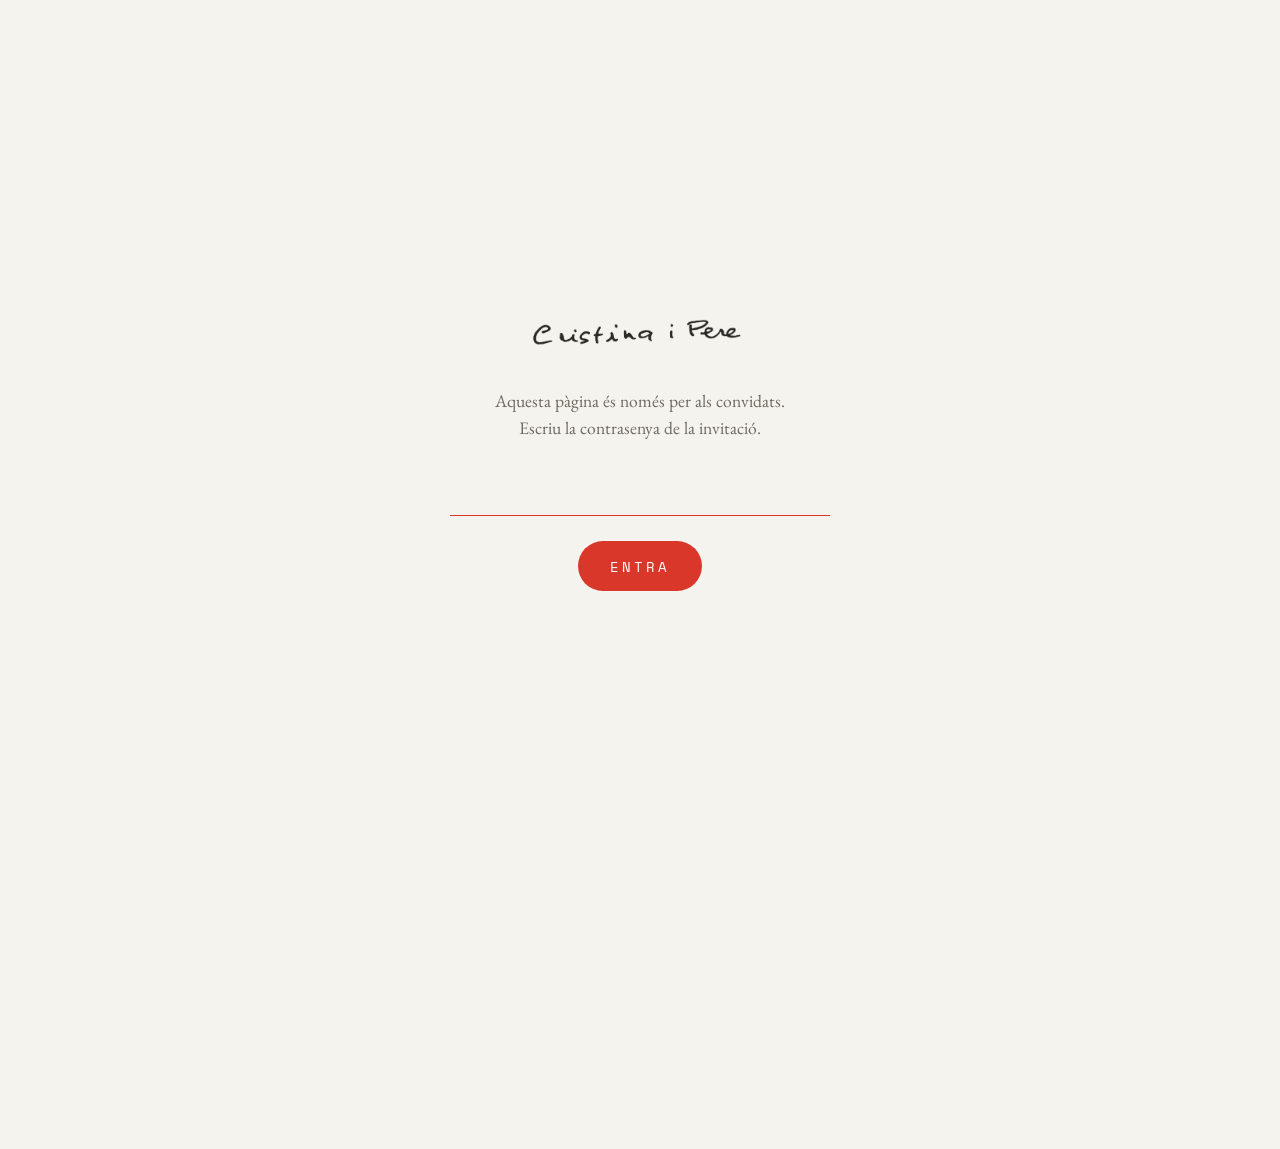
<file: index.html>
<!doctype html>
<html lang="ca" class="home">
<head>
  <meta charset="utf-8">
  <meta name="viewport" content="width=device-width, initial-scale=1">
  <title>Cristina i Pere · 05.06.27</title>
  <meta property="og:type" content="website">
  <meta property="og:site_name" content="Cristina i Pere">
  <meta property="og:title" content="Cristina i Pere · 05.06.27">
  <meta property="og:description" content="Ens casem! 5 de juny de 2027. Tota la informació i la confirmació d'assistència.">
  <meta property="og:url" content="https://bertacume.github.io/kittypereboda/">
  <meta property="og:image" content="https://bertacume.github.io/kittypereboda/media/share.jpg">
  <meta property="og:image:width" content="1200">
  <meta property="og:image:height" content="630">
  <meta name="twitter:card" content="summary_large_image">
  <!-- Home variant: polaroid frame -->
  <meta name="description" content="Ens casem! Cristina i Pere, 5 de juny de 2027.">
  <link rel="preconnect" href="https://fonts.googleapis.com">
  <link rel="preconnect" href="https://fonts.gstatic.com" crossorigin>
  <link href="https://fonts.googleapis.com/css2?family=Space+Mono&family=EB+Garamond:ital,wght@0,400;0,500;1,400&family=Homemade+Apple&display=swap" rel="stylesheet">
  <link rel="stylesheet" href="css/style.css">
  <script src="js/gate.js"></script>
  <script src="js/nav.js" defer></script>
  <script src="js/greet.js"></script>
</head>
<body>

  <div class="flora" aria-hidden="true">
    <img class="f-1" src="media/1d.jpg" alt="">
    <img class="f-3" src="media/3d.jpg" alt="">
    <img class="f-4" src="media/4d.jpg" alt="">
    <img class="f-5" src="media/5d.jpg" alt="">
    <img class="f-2" src="media/2d.jpg" alt="">
    <img class="f-6" src="media/6d.jpg" alt="">
    <img class="f-9" src="media/9d.png" alt="">
  </div>

  <button class="burger" type="button" aria-label="Menú" aria-expanded="false" aria-controls="nav">
    <span></span><span></span>
  </button>

  <nav class="nav" id="nav" aria-label="Principal">
    <a href="index.html" aria-current="page">Inici</a>
    <a href="programa.html">Programa</a>
    <a href="lloc.html">Lloc</a>
    <a href="preguntes.html">Preguntes</a>
    <a href="confirmacio.html">Confirmació</a>
  </nav>

  <main class="hero hero--polaroid">
    <h1 class="title">
      <img src="media/cptitle.png" alt="Cristina i Pere"
           onerror="this.outerHTML='<span class=&quot;fallback&quot;>Cristina i Pere</span>'">
    </h1>

    <div class="polaroid">
      <img class="bloom bloom-left" src="media/7d.jpg" alt="" aria-hidden="true">
      <img class="bloom bloom-right" src="media/8d.jpg" alt="" aria-hidden="true">
      <div class="frame">
        <img src="media/cristinapere.gif" alt="Cristina i Pere en un fotomaton" width="1920" height="1280">
      </div>
    </div>

    <p class="date">
      <img src="media/cpdate.png" alt="05.06.27"
           onerror="this.outerHTML='<span class=&quot;fallback&quot;>05.06.27.</span>'">
    </p>
    <p class="hero-label hero-label--place">Mas Rocosa &middot; Sant Martí Vell</p>

    <a class="cta" href="confirmacio.html">Confirma que véns</a>
  </main>

</body>
</html>
</file>
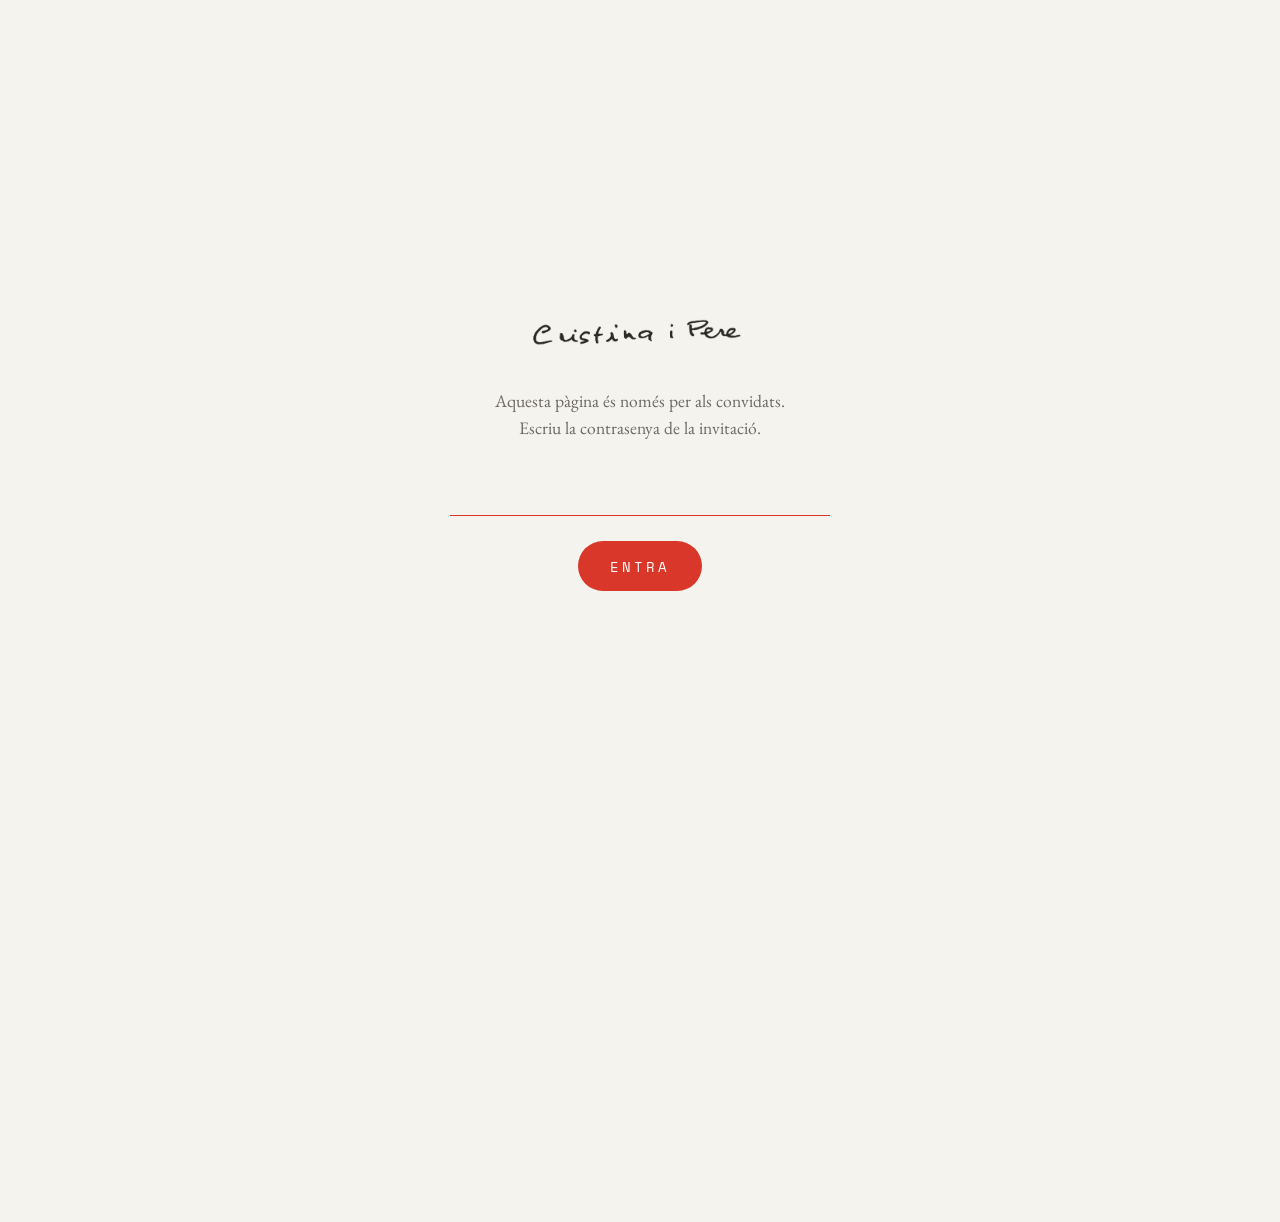
<file: confirmacio.html>
<!doctype html>
<html lang="ca">
<head>
  <meta charset="utf-8">
  <meta name="viewport" content="width=device-width, initial-scale=1">
  <title>Confirmació · Cristina i Pere</title>
  <meta property="og:type" content="website">
  <meta property="og:site_name" content="Cristina i Pere">
  <meta property="og:title" content="Confirmació · Cristina i Pere">
  <meta property="og:description" content="Ens casem! 5 de juny de 2027. Tota la informació i la confirmació d'assistència.">
  <meta property="og:url" content="https://bertacume.github.io/kittypereboda/confirmacio.html">
  <meta property="og:image" content="https://bertacume.github.io/kittypereboda/media/share.jpg">
  <meta property="og:image:width" content="1200">
  <meta property="og:image:height" content="630">
  <meta name="twitter:card" content="summary_large_image">
  <link rel="preconnect" href="https://fonts.googleapis.com">
  <link rel="preconnect" href="https://fonts.gstatic.com" crossorigin>
  <link href="https://fonts.googleapis.com/css2?family=Space+Mono&family=EB+Garamond:ital,wght@0,400;0,500;1,400&family=Homemade+Apple&display=swap" rel="stylesheet">
  <link rel="stylesheet" href="css/style.css">
  <script src="js/gate.js"></script>
  <script src="js/nav.js" defer></script>
</head>
<body>

  <div class="flora flora--inner" aria-hidden="true">
    <img class="f-1" src="media/1d.jpg" alt="">
    <img class="f-3" src="media/3d.jpg" alt="">
    <img class="f-4" src="media/4d.jpg" alt="">
    <img class="f-5" src="media/5d.jpg" alt="">
    <img class="f-2" src="media/2d.jpg" alt="">
    <img class="f-6" src="media/6d.jpg" alt="">
    <img class="f-9" src="media/9d.png" alt="">
  </div>

  <a class="brand" href="index.html" aria-label="Inici">
    <img src="media/cptitle.png" alt="Cristina i Pere">
  </a>
  <button class="burger" type="button" aria-label="Menú" aria-expanded="false" aria-controls="nav">
    <span></span><span></span>
  </button>

  <nav class="nav" id="nav" aria-label="Principal">
    <a href="index.html">Inici</a>
    <a href="programa.html">Programa</a>
    <a href="lloc.html">Lloc</a>
    <a href="preguntes.html">Preguntes</a>
    <a href="confirmacio.html" aria-current="page">Confirmació</a>
  </nav>

  <main class="page rsvp">
    <h1 class="page-lead page-lead--hand page-lead--hand-long"><picture>
      <source media="(max-width: 720px)" srcset="media/fossisagradaria-m.png">
      <img src="media/fossisagradaria.png" alt="Ens agradaria molt que hi fossis">
    </picture></h1>

    <p>Per poder organitzar-ho tot bé &mdash; el sopar, les taules, els autobusos &mdash; necessitem saber si véns.</p>
    <p>Omple el formulari abans del <strong>1 d&rsquo;abril de 2027</strong>. Només et prendrà un minut.</p>

    <!-- TODO: substitueix l&rsquo;enllaç pel del formulari real (Google Forms, Typeform…) -->
    <a class="btn" href="https://forms.gle/PLACEHOLDER" target="_blank" rel="noopener">Confirma l&rsquo;assistència</a>

    <p class="note">Si no pots venir, també ens ho pots dir al mateix formulari.<br>Ens farà igual d&rsquo;il·lusió saber de tu.</p>
  </main>

  <footer class="footer">
    <a href="index.html" style="text-decoration:none">Cristina i Pere · 05.06.27</a>
  </footer>

</body>
</html>
</file>
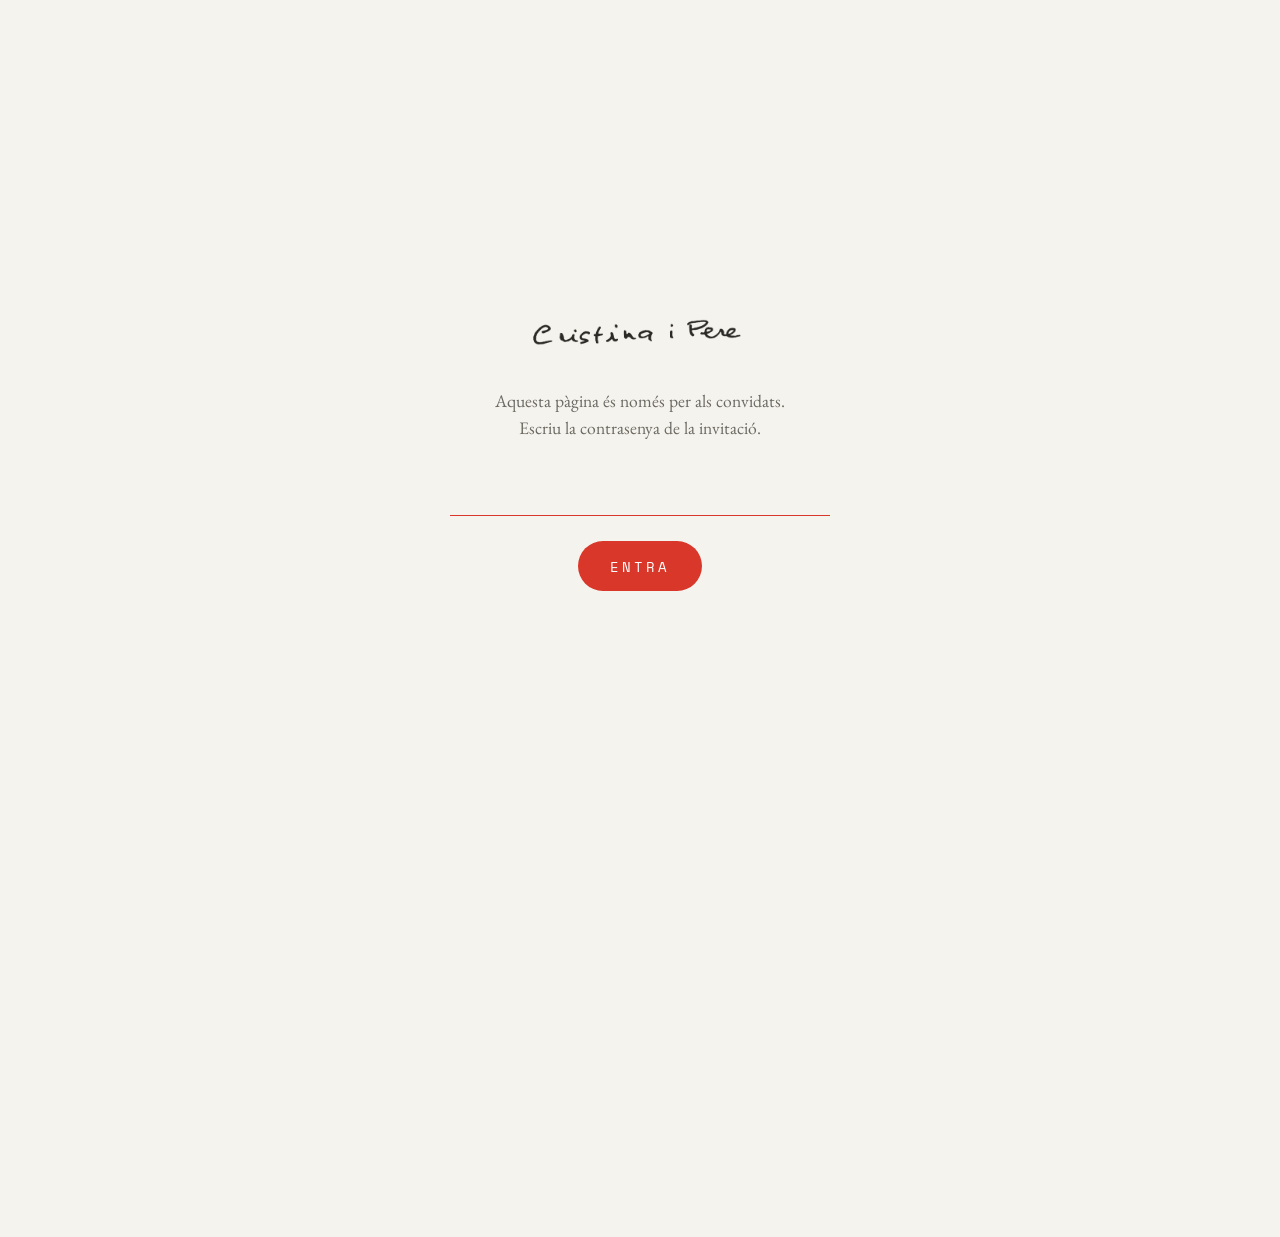
<file: index2.html>
<!doctype html>
<html lang="ca" class="home">
<head>
  <meta charset="utf-8">
  <meta name="viewport" content="width=device-width, initial-scale=1">
  <title>Cristina i Pere · 05.06.27</title>
  <meta name="description" content="Ens casem! Cristina i Pere, 5 de juny de 2027.">
  <meta property="og:type" content="website">
  <meta property="og:site_name" content="Cristina i Pere">
  <meta property="og:title" content="Cristina i Pere · 05.06.27">
  <meta property="og:description" content="Ens casem! 5 de juny de 2027. Tota la informació i la confirmació d'assistència.">
  <meta property="og:url" content="https://bertacume.github.io/kittypereboda/index2.html">
  <meta property="og:image" content="https://bertacume.github.io/kittypereboda/media/share.jpg">
  <meta property="og:image:width" content="1200">
  <meta property="og:image:height" content="630">
  <meta name="twitter:card" content="summary_large_image">
  <link rel="preconnect" href="https://fonts.googleapis.com">
  <link rel="preconnect" href="https://fonts.gstatic.com" crossorigin>
  <link href="https://fonts.googleapis.com/css2?family=Space+Mono&family=EB+Garamond:ital,wght@0,400;0,500;1,400&family=Homemade+Apple&display=swap" rel="stylesheet">
  <link rel="stylesheet" href="css/style.css">
  <script src="js/gate.js"></script>
  <script src="js/nav.js" defer></script>
  <script src="js/greet.js"></script>
</head>
<body>

  <div class="flora" aria-hidden="true">
    <img class="f-1" src="media/1d.jpg" alt="">
    <img class="f-3" src="media/3d.jpg" alt="">
    <img class="f-4" src="media/4d.jpg" alt="">
    <img class="f-5" src="media/5d.jpg" alt="">
    <img class="f-2" src="media/2d.jpg" alt="">
    <img class="f-6" src="media/6d.jpg" alt="">
    <img class="f-9" src="media/9d.png" alt="">
  </div>

  <button class="burger" type="button" aria-label="Menú" aria-expanded="false" aria-controls="nav">
    <span></span><span></span>
  </button>

  <nav class="nav" id="nav" aria-label="Principal">
    <a href="index.html" aria-current="page">Inici</a>
    <a href="programa.html">Programa</a>
    <a href="lloc.html">Lloc</a>
    <a href="preguntes.html">Preguntes</a>
    <a href="confirmacio.html">Confirmació</a>
  </nav>

  <main class="hero">
    <h1 class="title">
      <img src="media/cptitle.png" alt="Cristina i Pere"
           onerror="this.outerHTML='<span class=&quot;fallback&quot;>Cristina i Pere</span>'">
    </h1>

    <div class="photo">
      <img class="bloom bloom-left" src="media/8d.jpg" alt="" aria-hidden="true">
      <img class="bloom bloom-right" src="media/7d.jpg" alt="" aria-hidden="true">
      <img src="media/cristinapere.gif" alt="Cristina i Pere en un fotomaton" width="1920" height="1280">
    </div>

    <p class="date">
      <img src="media/cpdate.png" alt="05.06.27"
           onerror="this.outerHTML='<span class=&quot;fallback&quot;>05.06.27.</span>'">
    </p>
    <p class="hero-label hero-label--place">Mas Rocosa &middot; Sant Martí Vell</p>

    <a class="cta" href="confirmacio.html">Confirma que véns</a>
  </main>

</body>
</html>
</file>
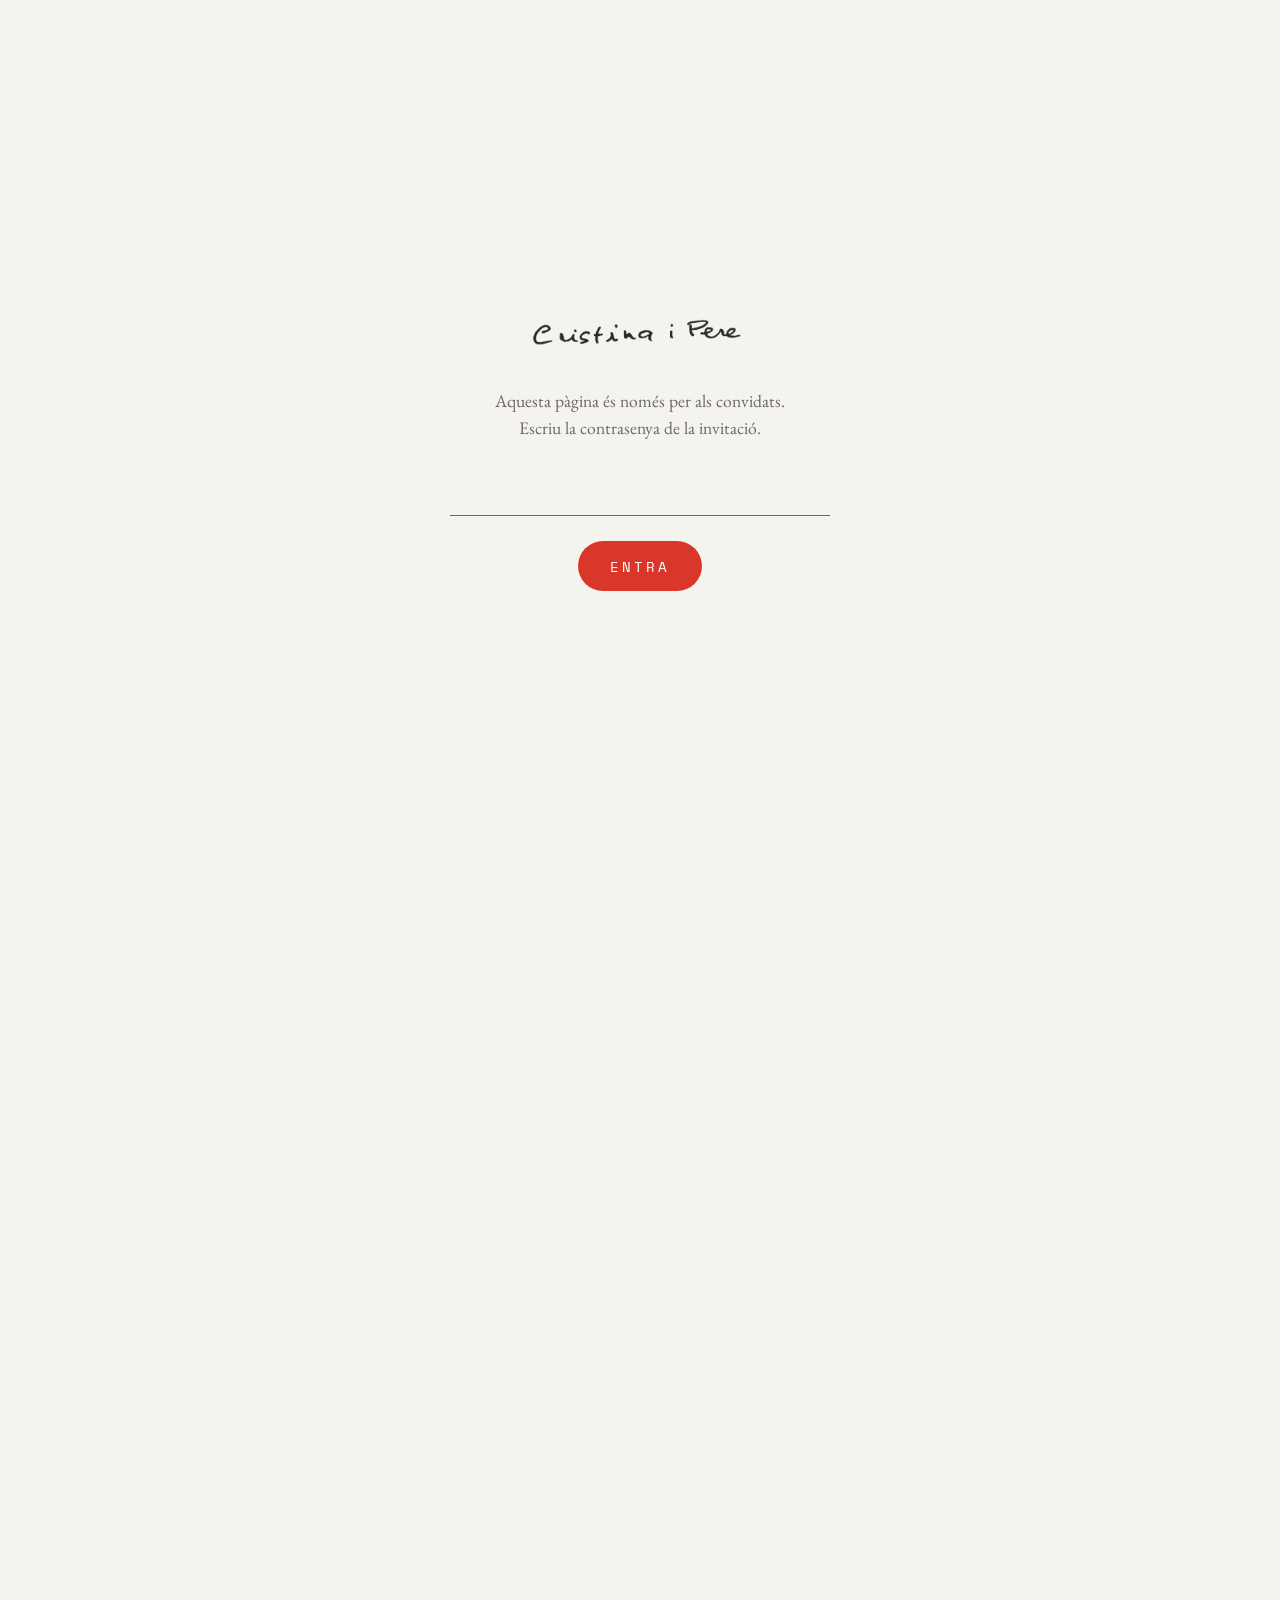
<file: lloc.html>
<!doctype html>
<html lang="ca">
<head>
  <meta charset="utf-8">
  <meta name="viewport" content="width=device-width, initial-scale=1">
  <title>Lloc · Cristina i Pere</title>
  <meta property="og:type" content="website">
  <meta property="og:site_name" content="Cristina i Pere">
  <meta property="og:title" content="Lloc · Cristina i Pere">
  <meta property="og:description" content="Ens casem! 5 de juny de 2027. Tota la informació i la confirmació d'assistència.">
  <meta property="og:url" content="https://bertacume.github.io/kittypereboda/lloc.html">
  <meta property="og:image" content="https://bertacume.github.io/kittypereboda/media/share.jpg">
  <meta property="og:image:width" content="1200">
  <meta property="og:image:height" content="630">
  <meta name="twitter:card" content="summary_large_image">
  <link rel="preconnect" href="https://fonts.googleapis.com">
  <link rel="preconnect" href="https://fonts.gstatic.com" crossorigin>
  <link href="https://fonts.googleapis.com/css2?family=Space+Mono&family=EB+Garamond:ital,wght@0,400;0,500;1,400&family=Homemade+Apple&display=swap" rel="stylesheet">
  <link rel="stylesheet" href="css/style.css">
  <script src="js/gate.js"></script>
  <script src="js/nav.js" defer></script>
</head>
<body>

  <div class="flora flora--inner" aria-hidden="true">
    <img class="f-1" src="media/1d.jpg" alt="">
    <img class="f-3" src="media/3d.jpg" alt="">
    <img class="f-4" src="media/4d.jpg" alt="">
    <img class="f-5" src="media/5d.jpg" alt="">
    <img class="f-2" src="media/2d.jpg" alt="">
    <img class="f-6" src="media/6d.jpg" alt="">
    <img class="f-9" src="media/9d.png" alt="">
  </div>

  <a class="brand" href="index.html" aria-label="Inici">
    <img src="media/cptitle.png" alt="Cristina i Pere">
  </a>
  <button class="burger" type="button" aria-label="Menú" aria-expanded="false" aria-controls="nav">
    <span></span><span></span>
  </button>

  <nav class="nav" id="nav" aria-label="Principal">
    <a href="index.html">Inici</a>
    <a href="programa.html">Programa</a>
    <a href="lloc.html" aria-current="page">Lloc</a>
    <a href="preguntes.html">Preguntes</a>
    <a href="confirmacio.html">Confirmació</a>
  </nav>

  <main class="page">
    <h1 class="page-lead page-lead--hand"><picture>
      <source media="(max-width: 720px)" srcset="media/trobaremon-m.png">
      <img src="media/trobaremon.png" alt="On ens trobarem">
    </picture></h1>

    <img class="masia" src="media/masia-cut.png" alt="Aquarel·la de la masia" width="1118" height="1006">

    <h2>L&rsquo;espai</h2>
    <address class="address">
      <p><strong>Nom del lloc</strong><br>
      Carrer de l&rsquo;Exemple, 1<br>
      08000 Barcelona</p>
      <p><a href="https://maps.google.com/?q=Barcelona" target="_blank" rel="noopener">Obre a Google Maps &rarr;</a></p>
    </address>

    <iframe class="map" title="Mapa del lloc" loading="lazy" referrerpolicy="no-referrer-when-downgrade"
      src="https://www.google.com/maps?q=Barcelona&output=embed"></iframe>

    <h2>Com arribar-hi</h2>
    <p><strong>En cotxe</strong> &mdash; Hi ha aparcament gratuït a l&rsquo;entrada.</p>
    <p><strong>En transport públic</strong> &mdash; Hi haurà autobusos de tornada a la ciutat a la matinada. Us direm els horaris més endavant.</p>

    <h2>On dormir</h2>
    <p>Us recomanem alguns allotjaments a prop. Si necessiteu ajuda, escriviu-nos.</p>
  </main>

  <footer class="footer">
    <a href="index.html" style="text-decoration:none">Cristina i Pere · 05.06.27</a>
  </footer>

</body>
</html>
</file>
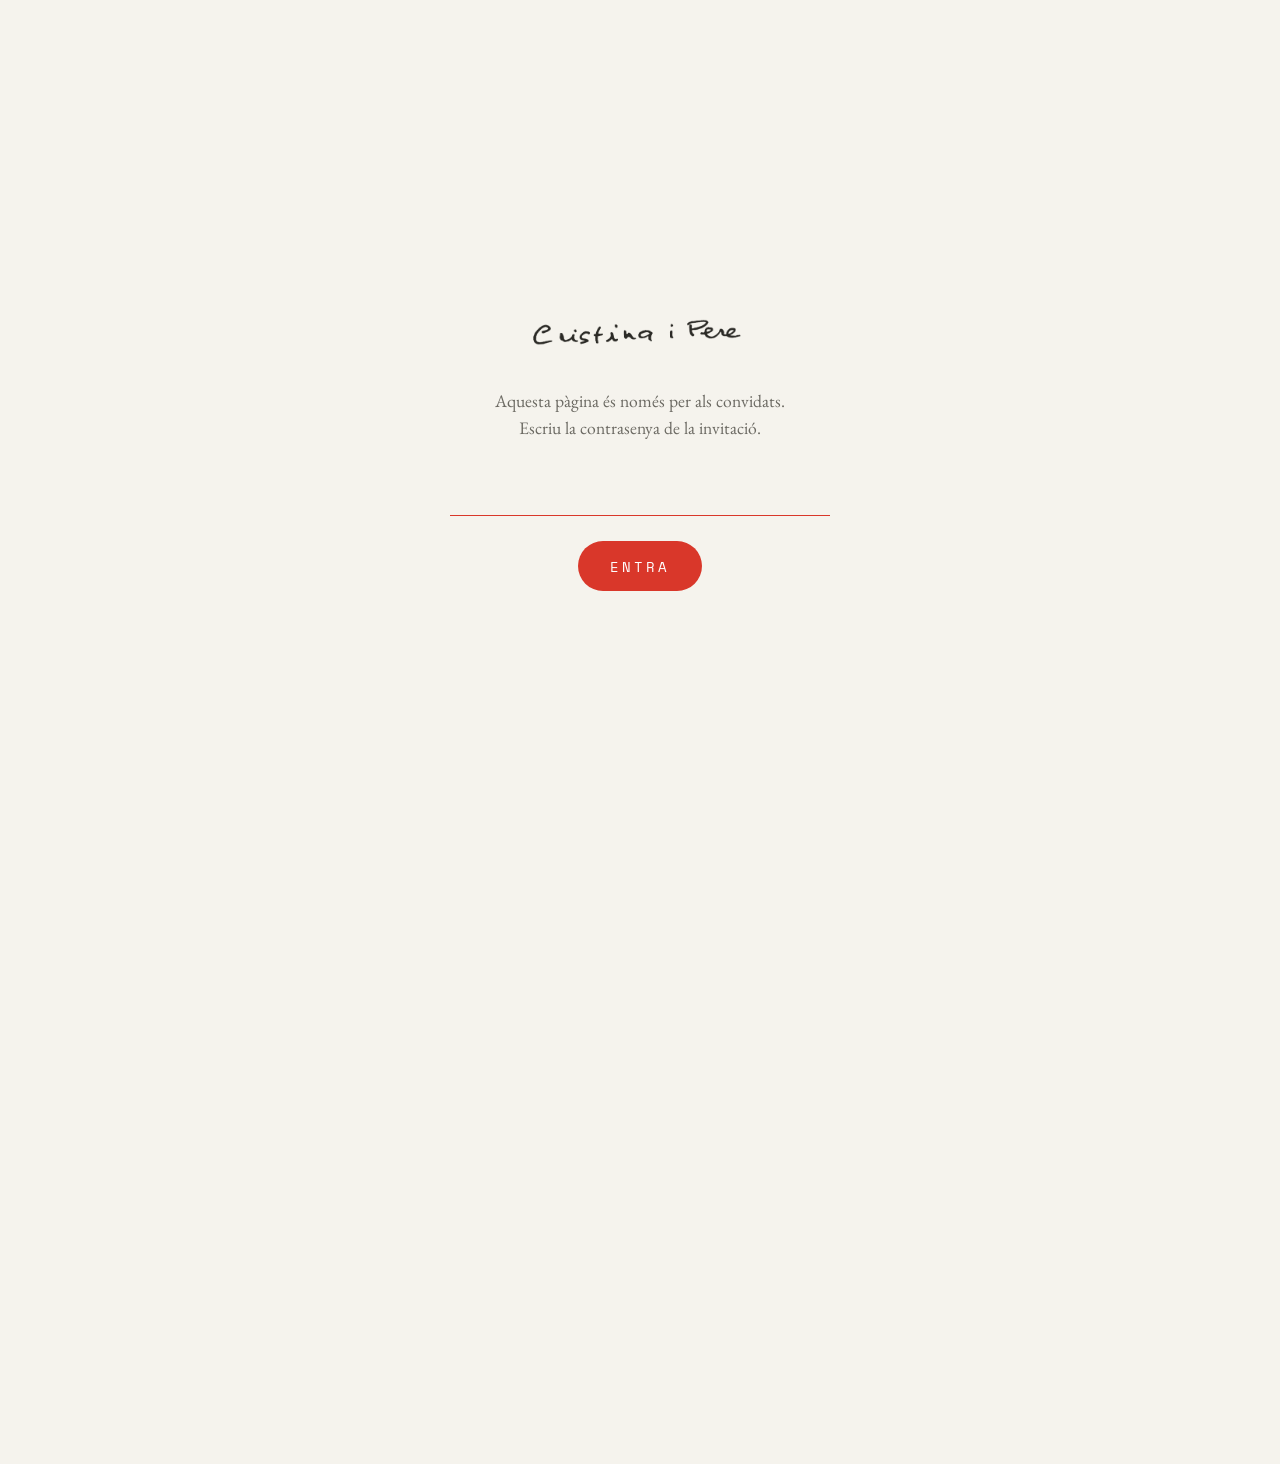
<file: preguntes.html>
<!doctype html>
<html lang="ca">
<head>
  <meta charset="utf-8">
  <meta name="viewport" content="width=device-width, initial-scale=1">
  <title>Preguntes · Cristina i Pere</title>
  <meta property="og:type" content="website">
  <meta property="og:site_name" content="Cristina i Pere">
  <meta property="og:title" content="Preguntes · Cristina i Pere">
  <meta property="og:description" content="Ens casem! 5 de juny de 2027. Tota la informació i la confirmació d'assistència.">
  <meta property="og:url" content="https://bertacume.github.io/kittypereboda/preguntes.html">
  <meta property="og:image" content="https://bertacume.github.io/kittypereboda/media/share.jpg">
  <meta property="og:image:width" content="1200">
  <meta property="og:image:height" content="630">
  <meta name="twitter:card" content="summary_large_image">
  <link rel="preconnect" href="https://fonts.googleapis.com">
  <link rel="preconnect" href="https://fonts.gstatic.com" crossorigin>
  <link href="https://fonts.googleapis.com/css2?family=Space+Mono&family=EB+Garamond:ital,wght@0,400;0,500;1,400&family=Homemade+Apple&display=swap" rel="stylesheet">
  <link rel="stylesheet" href="css/style.css">
  <script src="js/gate.js"></script>
  <script src="js/nav.js" defer></script>
</head>
<body>

  <div class="flora flora--inner" aria-hidden="true">
    <img class="f-1" src="media/1d.jpg" alt="">
    <img class="f-3" src="media/3d.jpg" alt="">
    <img class="f-4" src="media/4d.jpg" alt="">
    <img class="f-5" src="media/5d.jpg" alt="">
    <img class="f-2" src="media/2d.jpg" alt="">
    <img class="f-6" src="media/6d.jpg" alt="">
    <img class="f-9" src="media/9d.png" alt="">
  </div>

  <a class="brand" href="index.html" aria-label="Inici">
    <img src="media/cptitle.png" alt="Cristina i Pere">
  </a>
  <button class="burger" type="button" aria-label="Menú" aria-expanded="false" aria-controls="nav">
    <span></span><span></span>
  </button>

  <nav class="nav" id="nav" aria-label="Principal">
    <a href="index.html">Inici</a>
    <a href="programa.html">Programa</a>
    <a href="lloc.html">Lloc</a>
    <a href="preguntes.html" aria-current="page">Preguntes</a>
    <a href="confirmacio.html">Confirmació</a>
  </nav>

  <main class="page">
    <h1 class="page-lead page-lead--hand"><picture>
      <source media="(max-width: 720px)" srcset="media/pregunteuus-m.png">
      <img src="media/pregunteuus.png" alt="Tot el que us pregunteu">
    </picture></h1>

    <div class="faq">
      <details>
        <summary>Quin és el codi de vestimenta?</summary>
        <p>Vestiu-vos elegants i còmodes. La cerimònia i l&rsquo;aperitiu són a l&rsquo;aire lliure, sobre gespa: penseu-hi en triar les sabates.</p>
      </details>
      <details>
        <summary>Puc portar acompanyant?</summary>
        <p>Si a la vostra invitació hi consta un acompanyant, sí. Si teniu dubtes, pregunteu-nos-ho.</p>
      </details>
      <details>
        <summary>Poden venir els nens?</summary>
        <p>Sí! Hi haurà un espai i activitats per als més petits.</p>
      </details>
      <details>
        <summary>Tinc al·lèrgies o una dieta especial</summary>
        <p>Indiqueu-ho al formulari de confirmació i en tindrem cura.</p>
      </details>
      <details>
        <summary>Voleu regals?</summary>
        <p>El millor regal és que vingueu. Si voleu tenir un detall, us en donarem més informació aviat.</p>
      </details>
      <details>
        <summary>Fins quan puc confirmar?</summary>
        <p>Fins al <strong>1 d&rsquo;abril de 2027</strong>. Ens ajuda molt tenir-ho amb temps.</p>
      </details>
    </div>

    <p class="center" style="margin-top:3rem">Teniu alguna altra pregunta? <a href="mailto:hola@example.com" style="color:var(--red)">Escriviu-nos</a>.</p>
  </main>

  <footer class="footer">
    <a href="index.html" style="text-decoration:none">Cristina i Pere · 05.06.27</a>
  </footer>

</body>
</html>
</file>
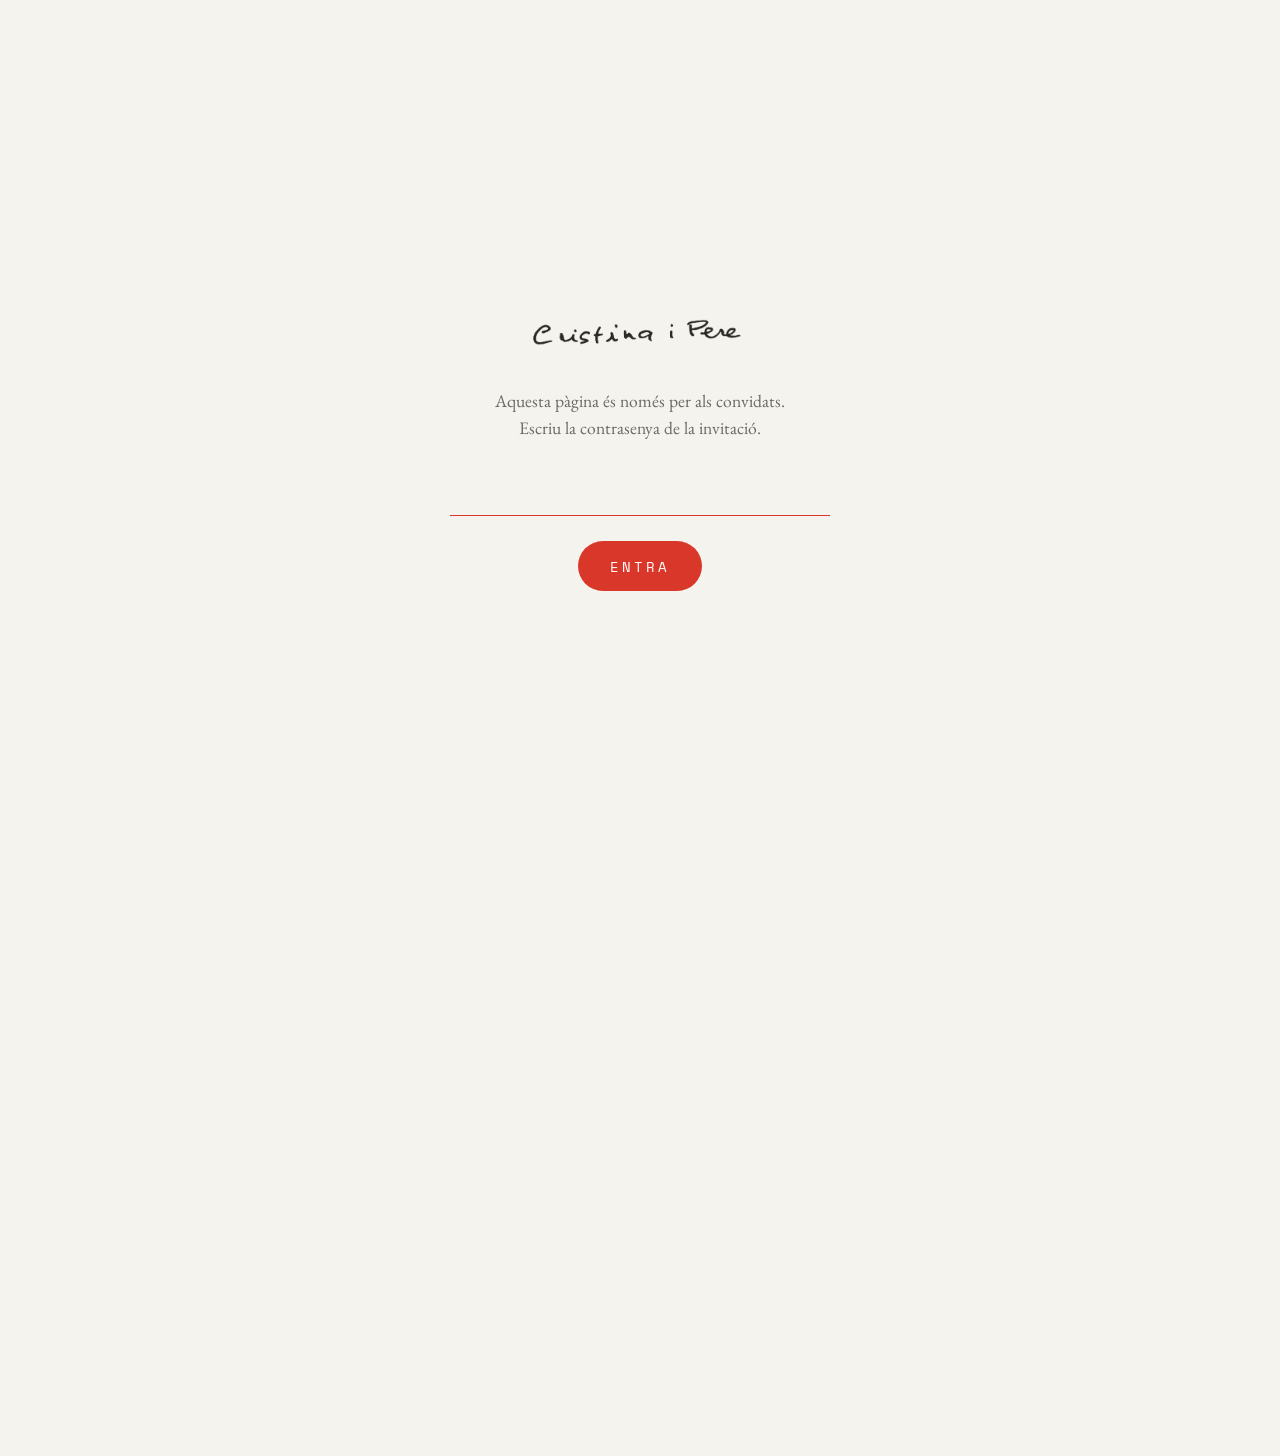
<file: programa.html>
<!doctype html>
<html lang="ca">
<head>
  <meta charset="utf-8">
  <meta name="viewport" content="width=device-width, initial-scale=1">
  <title>Programa · Cristina i Pere</title>
  <meta property="og:type" content="website">
  <meta property="og:site_name" content="Cristina i Pere">
  <meta property="og:title" content="Programa · Cristina i Pere">
  <meta property="og:description" content="Ens casem! 5 de juny de 2027. Tota la informació i la confirmació d'assistència.">
  <meta property="og:url" content="https://bertacume.github.io/kittypereboda/programa.html">
  <meta property="og:image" content="https://bertacume.github.io/kittypereboda/media/share.jpg">
  <meta property="og:image:width" content="1200">
  <meta property="og:image:height" content="630">
  <meta name="twitter:card" content="summary_large_image">
  <link rel="preconnect" href="https://fonts.googleapis.com">
  <link rel="preconnect" href="https://fonts.gstatic.com" crossorigin>
  <link href="https://fonts.googleapis.com/css2?family=Space+Mono&family=EB+Garamond:ital,wght@0,400;0,500;1,400&family=Homemade+Apple&display=swap" rel="stylesheet">
  <link rel="stylesheet" href="css/style.css">
  <script src="js/gate.js"></script>
  <script src="js/nav.js" defer></script>
</head>
<body>

  <div class="flora flora--inner" aria-hidden="true">
    <img class="f-1" src="media/1d.jpg" alt="">
    <img class="f-3" src="media/3d.jpg" alt="">
    <img class="f-4" src="media/4d.jpg" alt="">
    <img class="f-5" src="media/5d.jpg" alt="">
    <img class="f-2" src="media/2d.jpg" alt="">
    <img class="f-6" src="media/6d.jpg" alt="">
    <img class="f-9" src="media/9d.png" alt="">
  </div>

  <a class="brand" href="index.html" aria-label="Inici">
    <img src="media/cptitle.png" alt="Cristina i Pere">
  </a>
  <button class="burger" type="button" aria-label="Menú" aria-expanded="false" aria-controls="nav">
    <span></span><span></span>
  </button>

  <nav class="nav" id="nav" aria-label="Principal">
    <a href="index.html">Inici</a>
    <a href="programa.html" aria-current="page">Programa</a>
    <a href="lloc.html">Lloc</a>
    <a href="preguntes.html">Preguntes</a>
    <a href="confirmacio.html">Confirmació</a>
  </nav>

  <main class="page">
    <h1 class="page-lead page-lead--hand"><picture>
      <source media="(max-width: 720px)" srcset="media/celebrardia-m.png">
      <img src="media/celebrardia.png" alt="Un dia per celebrar junts">
    </picture></h1>

    <ul class="schedule">
      <li>
        <time>16:00</time>
        <div><strong>Benvinguda</strong><span>Arribada dels convidats i primera copa.</span></div>
      </li>
      <li>
        <time>17:00</time>
        <div><strong>Cerimònia</strong><span>Ens diem que sí. Porteu mocadors.</span></div>
      </li>
      <li>
        <time>18:00</time>
        <div><strong>Aperitiu</strong><span>Al jardí, amb música en directe.</span></div>
      </li>
      <li>
        <time>20:30</time>
        <div><strong>Sopar</strong><span>Tots a taula.</span></div>
      </li>
      <li>
        <time>23:00</time>
        <div><strong>Festa</strong><span>Fins que el cos aguanti.</span></div>
      </li>
    </ul>
  </main>

  <footer class="footer">
    <a href="index.html" style="text-decoration:none">Cristina i Pere · 05.06.27</a>
  </footer>

</body>
</html>
</file>
<file: css/style.css>
/* ---------- Tokens ---------- */
:root {
  --bg: #f5f3ed; /* matches the backdrop baked into cptitle.png / cpdate.png */
  --ink: #2b2a26;
  --ink-soft: #6b6962;
  --red: #d9372a;
  --rule: rgba(43, 42, 38, 0.18);
  --mono: "Space Mono", "SFMono-Regular", Menlo, Consolas, monospace;
  --serif: "EB Garamond", "Cormorant Garamond", Georgia, "Times New Roman", serif;
  --hand: "Homemade Apple", "Bradley Hand", "Segoe Script", cursive;
  --max: 720px;
}

/* ---------- Base ---------- */
*, *::before, *::after { box-sizing: border-box; }
html { -webkit-text-size-adjust: 100%; scroll-behavior: smooth; }
body {
  margin: 0;
  background: var(--bg);
  color: var(--ink);
  font-family: var(--serif);
  font-size: 1.2rem;
  line-height: 1.55;
  min-height: 100vh;    /* iOS Safari: the large viewport, i.e. under the toolbar too */
  position: relative;
  overflow-x: hidden;
}
img { max-width: 100%; height: auto; display: block; }
a { color: inherit; }
::selection { background: var(--red); color: #fff; }

/* ---------- Navigation ---------- */
.nav {
  position: relative;
  display: flex;
  flex-wrap: wrap;
  justify-content: center;
  gap: 0.5rem 2.6rem;
  padding: 2.6rem 1rem 0;
  font-family: var(--mono);
  font-size: 0.9rem;
  letter-spacing: 0.18em;
  text-transform: uppercase;
}
.nav a {
  text-decoration: none;
  color: var(--ink);
  padding: 0.3rem 0;
  border-bottom: 1.5px solid transparent;
  transition: color 0.2s, border-color 0.2s;
}
.nav a:hover,
.nav a:focus-visible { color: var(--red); outline: none; }
.nav a[aria-current="page"] { color: var(--red); }

/* ---------- Home hero ---------- */
.hero {
  position: relative;
  display: flex;
  flex-direction: column;
  align-items: center;
  text-align: center;
  /* bottom padding reserves room for the flowers at the foot of the page */
  padding: 7vh 1rem clamp(220px, 26vw, 420px);
}
.hero .title { width: min(80vw, 600px); margin: 0 0 7vh; }
.hero .title img { width: 100%; }
.hero .title .fallback {
  font-family: var(--hand);
  font-size: clamp(2.2rem, 7vw, 3.6rem);
  line-height: 1.3;
  margin: 0;
  font-weight: 400;
}

.photo { position: relative; width: min(88vw, 580px); }
.photo > img { position: relative; z-index: 1; width: 100%; }
.photo .bloom { position: absolute; z-index: 0; mix-blend-mode: multiply; pointer-events: none; }
.photo .bloom-left  { width: 34%; left: -13%; top: -16%; }
.photo .bloom-right { width: 40%; right: -12%; top: -30%; }

.hero .date { width: min(56vw, 320px); margin: 8vh 0 3.5vh; }
.hero .date img { width: 100%; }
.hero .date .fallback {
  font-family: var(--hand);
  font-size: clamp(1.6rem, 5vw, 2.4rem);
  margin: 0;
  letter-spacing: 0.1em;
}

/* ---------- Buttons / links ---------- */
.cta {
  font-family: var(--mono);
  font-size: 1rem;
  letter-spacing: 0.18em;
  text-transform: uppercase;
  text-decoration: none;
  color: var(--red);
  padding-bottom: 0.35rem;
  border-bottom: 2px solid var(--red);
  transition: opacity 0.2s;
}
.cta:hover { opacity: 0.7; }

.btn {
  display: inline-block;
  font-family: var(--mono);
  font-size: 0.95rem;
  letter-spacing: 0.18em;
  text-transform: uppercase;
  text-decoration: none;
  color: #fff;
  background: var(--red);
  padding: 1.1rem 2.2rem;
  border-radius: 999px;
  transition: transform 0.15s, box-shadow 0.15s;
}
.btn:hover { transform: translateY(-2px); box-shadow: 0 8px 20px rgba(217, 55, 42, 0.25); }

/* ---------- Inner pages ---------- */
.page {
  position: relative;
  max-width: var(--max);
  margin: 0 auto;
  padding: 7vh 1.25rem 14vh;
}
.page-lead {
  text-align: center;
  font-size: clamp(1.6rem, 4vw, 2.2rem);
  line-height: 1.25;
  font-weight: 400;
  margin: 0 auto 4rem;
  max-width: 24ch;
}
.page-lead em { font-style: italic; color: var(--red); }
.page p { margin: 0 0 1.2rem; }
.page h2 {
  font-family: var(--mono);
  font-weight: 400;
  font-size: 0.8rem;
  letter-spacing: 0.25em;
  text-transform: uppercase;
  color: var(--ink-soft);
  margin: 3rem 0 1rem;
}
.center { text-align: center; }

/* Schedule */
.schedule { list-style: none; margin: 0; padding: 0; }
.schedule li {
  display: grid;
  grid-template-columns: 6.5rem 1fr;
  gap: 1.5rem;
  padding: 1.4rem 0;
  border-top: 1px solid var(--rule);
}
.schedule li:last-child { border-bottom: 1px solid var(--rule); }
.schedule time {
  font-family: var(--mono);
  font-size: 0.9rem;
  letter-spacing: 0.1em;
  color: var(--red);
  padding-top: 0.3rem;
}
.schedule strong { display: block; font-weight: 500; font-size: 1.35rem; }
.schedule span { color: var(--ink-soft); }

/* Place */
.map {
  width: 100%;
  aspect-ratio: 4 / 3;
  border: 1px solid var(--rule);
  margin: 2rem 0;
  filter: grayscale(1) contrast(0.95);
}
.address { font-style: normal; }
.address a { color: var(--red); }

/* FAQ */
.faq { border-top: 1px solid var(--rule); }
.faq details { border-bottom: 1px solid var(--rule); }
.faq summary {
  cursor: pointer;
  list-style: none;
  padding: 1.3rem 2.5rem 1.3rem 0;
  font-size: 1.35rem;
  position: relative;
}
.faq summary::-webkit-details-marker { display: none; }
.faq summary::after {
  content: "+";
  position: absolute;
  right: 0.25rem;
  top: 50%;
  transform: translateY(-50%);
  font-family: var(--mono);
  color: var(--red);
  font-size: 1.3rem;
  transition: transform 0.2s;
}
.faq details[open] summary::after { transform: translateY(-50%) rotate(45deg); }
.faq details > p { margin: 0 0 1.4rem; color: var(--ink-soft); padding-right: 2.5rem; }

/* Confirmation */
.rsvp { text-align: center; }
.rsvp .btn { margin: 2rem 0 1.5rem; }
.rsvp .note { color: var(--ink-soft); font-size: 1rem; }

/* ---------- Footer ---------- */
.footer {
  position: relative;
  text-align: center;
  font-family: var(--mono);
  font-size: 0.75rem;
  letter-spacing: 0.2em;
  text-transform: uppercase;
  color: var(--ink-soft);
  /* bottom padding keeps the footer clear of the drawings anchored to the page foot */
  padding: 0 1rem clamp(3rem, 36vw, 560px);
}

/* ---------- Flora (decorative drawings) ---------- */
.flora {
  position: absolute;
  inset: 0;
  pointer-events: none;
  /* no z-index here: a stacking context would isolate the blend from the page background */
  overflow: hidden;
}
.flora img {
  position: absolute;
  mix-blend-mode: multiply;
  width: var(--w);
}
/* Positions follow the design mockup. Offsets are in vw (never % — a percentage
   would be relative to page height, so the flowers would shift between pages). */
.flora .f-1 { --w: clamp(150px, 22vw, 340px); top: -4.5vw; left: -2vw; } /* the JPG has ~11% blank at the top */
.flora .f-3 { --w: clamp(150px, 24vw, 370px); top: -3vw;  right: -4vw; }
.flora .f-4 { --w: clamp(110px, 15vw, 240px); top: 45vw;  left: -1vw; }
.flora .f-5 { --w: clamp(110px, 14vw, 220px); top: 48vw;  right: 2vw; }
.flora .f-2 { --w: clamp(170px, 28vw, 440px); bottom: -7vw; left: 27%; }
.flora .f-6 { --w: clamp(170px, 28vw, 440px); bottom: -4vw; right: -3vw; }
.flora .f-9 { --w: clamp(120px, 19vw, 300px); bottom: -3vw; left: -2vw; }

@media (max-width: 720px) {
  body { font-size: 1.1rem; }
  .hero { padding-top: 5vh; }
  .footer { padding-bottom: 60vw; }
  .schedule li { grid-template-columns: 1fr; gap: 0.25rem; }
  .page-lead { margin-bottom: 3rem; }
}

/* ---------- Home variant: polaroid ---------- */
.polaroid {
  position: relative;
  width: min(84vw, 480px);
  margin-top: 0;
}
.polaroid .frame {
  position: relative;
  z-index: 1;
  background: #fdfcf8;
  padding: 4.5% 4.5% 13%;
  transform: rotate(-2.2deg);
  box-shadow:
    0 1px 2px rgba(43, 42, 38, 0.08),
    0 14px 34px rgba(43, 42, 38, 0.16);
}
.polaroid .frame img { width: 100%; }
.polaroid .bloom { position: absolute; z-index: 0; mix-blend-mode: multiply; pointer-events: none; }
.polaroid .bloom-left  { width: 28%; left: -13%; top: -12%; }
.polaroid .bloom-right { width: 36%; right: -12%; top: -24%; }

.hero--polaroid { padding-top: 4vh; }
.hero--polaroid .title { margin-bottom: 4.5vh; }
.hero--polaroid .date { margin: 5vh 0 2.5vh; }

@media (max-width: 720px) {
  .polaroid .frame { transform: rotate(-1.6deg); }
}

/* Handwritten word dropped inline in a heading (media/celebrar.png).
   The PNG has generous transparent padding: at 2em tall its x-height and
   baseline line up with the Garamond around it. */
.hand-word {
  display: inline-block;
  height: 2em;
  width: auto;
  vertical-align: -0.68em;
  margin: 0 -0.25em;
}
.page-lead--wide { max-width: 30ch; }

/* Fully handwritten heading (transparent PNG with ~1/3 ink, 2/3 padding);
   negative margins trim the empty space so it sits where the text heading did. */
.page-lead--hand { max-width: none; }
.page-lead--hand picture { display: block; }
.page-lead--hand img {
  width: min(88%, 470px);
  margin: -7% auto calc(3rem - 8%);
  opacity: 0.9;    /* softens the very crisp scan so it reads like ink, not print */
}
/* longer sentences get a little more room so the letters stay legible */
.page-lead--hand-long img { width: min(96%, 560px); }

/* Watercolour of the venue on the Lloc page */
.masia {
  width: min(100%, 520px);
  margin: -7.5rem auto 2.5rem;   /* tucks up under the handwritten heading */
}
.page-lead--hand { position: relative; z-index: 1; } /* heading stays above the painting */

/* ---------- Password gate ---------- */
html.locked { overflow: hidden; }
html.locked body > :not(.gate) { visibility: hidden; }
.gate {
  position: fixed;
  inset: 0;
  z-index: 100;
  display: flex;
  align-items: center;
  justify-content: center;
  padding: 1.5rem;
  background: var(--bg);
  transition: opacity 0.4s;
}
.gate.is-open { opacity: 0; pointer-events: none; }
.gate-box {
  width: min(100%, 380px);
  text-align: center;
}
.gate-logo { width: 220px; margin: 0 auto 2rem; }
.gate-text { margin: 0 0 1.6rem; color: var(--ink-soft); font-size: 1.1rem; line-height: 1.5; }
.gate-input {
  display: block;
  width: 100%;
  box-sizing: border-box;
  font-family: var(--mono);
  font-size: 1.2rem;
  letter-spacing: 0.4em;
  text-align: center;
  color: var(--ink);
  background: transparent;
  border: 0;
  border-bottom: 1.5px solid var(--ink);
  padding: 0.6rem 0;
  margin-bottom: 1.6rem;
  outline: none;
  border-radius: 0;
}
.gate-input:focus { border-bottom-color: var(--red); }
.gate-btn {
  font-family: var(--mono);
  font-size: 0.9rem;
  letter-spacing: 0.2em;
  text-transform: uppercase;
  color: #fff;
  background: var(--red);
  border: 0;
  border-radius: 999px;
  padding: 0.9rem 2rem;
  cursor: pointer;
}
.gate-btn:hover { opacity: 0.85; }
.gate-error { margin: 1.2rem 0 0; color: var(--red); font-size: 1rem; }
.gate-box.shake { animation: shake 0.35s; }
@keyframes shake {
  20% { transform: translateX(-6px); } 40% { transform: translateX(6px); }
  60% { transform: translateX(-4px); } 80% { transform: translateX(4px); }
}

/* ---------- Home: small mono labels (phone layout only) ---------- */
.hero-label {
  display: none;
  font-family: var(--mono);
  font-size: 0.72rem;
  letter-spacing: 0.25em;
  text-transform: uppercase;
  color: var(--ink-soft);
  margin: 0;
}

/* ---------- Home on phones: follows the mobile mockup ---------- */
@media (max-width: 720px) {
  .hero {
    min-height: 100vh;
    justify-content: center;
    padding: 3.6rem 1rem 40vw;   /* bottom = room for the drawings (part of them sits under Safari's toolbar) */
  }
  .hero .title { width: 60vw; margin-bottom: 0; }
  .hero-label { display: block; }
  .hero-label--place { margin-top: 0.4rem; }

  .photo, .polaroid { width: 58vw; margin-top: 1.2rem; }
  .polaroid .bloom, .photo .bloom { display: none; }

  .hero .date { width: 38vw; margin: 1.8rem 0 0; }

  /* the underlined link becomes a pill button */
  .hero .cta {
    margin-top: 1.2rem;
    color: #fff;
    background: var(--red);
    border-bottom: 0;
    border-radius: 999px;
    padding: 1.05rem 2.4rem;
    font-size: 0.85rem;
  }

  /* all six drawings, sized and placed like the mockup */
  .flora .f-1 { --w: 27vw; top: -5vw;  left: -9vw; }
  .flora .f-3 { --w: 24vw; top: 12vw;  right: -5vw; }
  .flora .f-4 { --w: 18vw; top: 88vw;  left: -3vw;  display: block; }
  .flora .f-5 { --w: 18vw; top: 70vw;  right: 11vw; display: block; }   /* tucked under the polaroid corner */
  /* bottom offsets eat the blank canvas under each drawing so the ink is cut by the screen edge */
  .flora .f-2 { --w: 34vw; left: 26%;  bottom: -19vw; }
  .flora .f-6 { --w: 30vw; right: -5vw; bottom: -12vw; }
  .flora .f-9 { --w: 27vw; left: -2vw;  bottom: -8vw; }
}

/* inner pages on phones: text runs full width, so the two mid-page drawings would sit under it */
@media (max-width: 720px) {
  .flora--inner .f-4, .flora--inner .f-5 { display: none; }
}

/* ---------- Burger menu (phones) ---------- */
.burger, .brand { display: none; }

@media (max-width: 720px) {
  .brand {
    display: block;
    position: absolute;
    top: 1.35rem;
    left: 50%;
    transform: translateX(-50%);
    width: 130px;
    z-index: 20;
  }
  .brand img { width: 100%; }

  .burger {
    display: block;
    position: fixed;
    top: 1.1rem;
    right: 1rem;
    z-index: 40;
    width: 44px;
    height: 44px;
    padding: 0;
    border: 0;
    background: transparent;
    cursor: pointer;
    -webkit-tap-highlight-color: transparent;
  }
  .burger span {
    position: absolute;
    left: 8px;
    right: 8px;
    height: 1.5px;
    background: var(--ink);
    transition: transform 0.3s, top 0.3s;
  }
  .burger span:first-child { top: 17px; }
  .burger span:last-child  { top: 26px; }
  .burger[aria-expanded="true"] span:first-child { top: 21.5px; transform: rotate(45deg); }
  .burger[aria-expanded="true"] span:last-child  { top: 21.5px; transform: rotate(-45deg); }

  /* the nav becomes a full-screen sheet */
  .nav {
    position: fixed;
    inset: 0;
    z-index: 30;
    flex-direction: column;
    align-items: center;
    justify-content: center;
    gap: 1.6rem;
    padding: 0;
    font-size: 1rem;
    letter-spacing: 0.25em;
    background: var(--bg);
    opacity: 0;
    visibility: hidden;
    transition: opacity 0.3s, visibility 0.3s;
  }
  .nav.is-open { opacity: 1; visibility: visible; }
  html.menu-open { overflow: hidden; }

  /* the menu is out of flow now, so the content needs the top room back */
  .page { padding-top: 5.5rem; }
}

/* phones: the two-line "-m" headings have much less blank padding than the wide ones */
@media (max-width: 720px) {
  .page-lead--hand img,
  .page-lead--hand-long img {
    width: 80vw;
    margin: -1rem auto 1.4rem;
  }
  .masia { margin-top: -4.5rem; }
}

/* "Hola, <nom>" replaces the venue line when the URL carries ?n=…; shown at every width */
.hero-label--greeting { display: block; color: var(--ink); margin-top: 0.6rem; }
.hero-row { display: flex; flex-direction: column; align-items: center; }
@media (min-width: 721px) {
  /* wide screens: greeting and button on one row, same size, aligned on the baseline */
  .hero-row { flex-direction: row; align-items: baseline; gap: 1.8rem; margin-top: 3.5vh; }
  .hero-label--greeting { font-size: 1rem; letter-spacing: 0.18em; margin: 0; }
  .hero-hola { display: none; }
  .hero .date { margin-bottom: 0; }
  .hero-row + * { margin-top: 0; }
}

/* Phone home page: the page is one screen tall (large viewport, so the bottom drawings run
   under Safari's translucent toolbar) and scrolling is locked so it never jumps. Only on
   phones tall enough to hold everything; small ones keep scrolling normally. */
@media (max-width: 720px) and (min-height: 640px) {
  html.home { overflow: hidden; height: 100%; }
  html.home body { overflow: hidden; touch-action: none; }
  html.home .nav, html.home .burger { touch-action: auto; }
}
</file>
